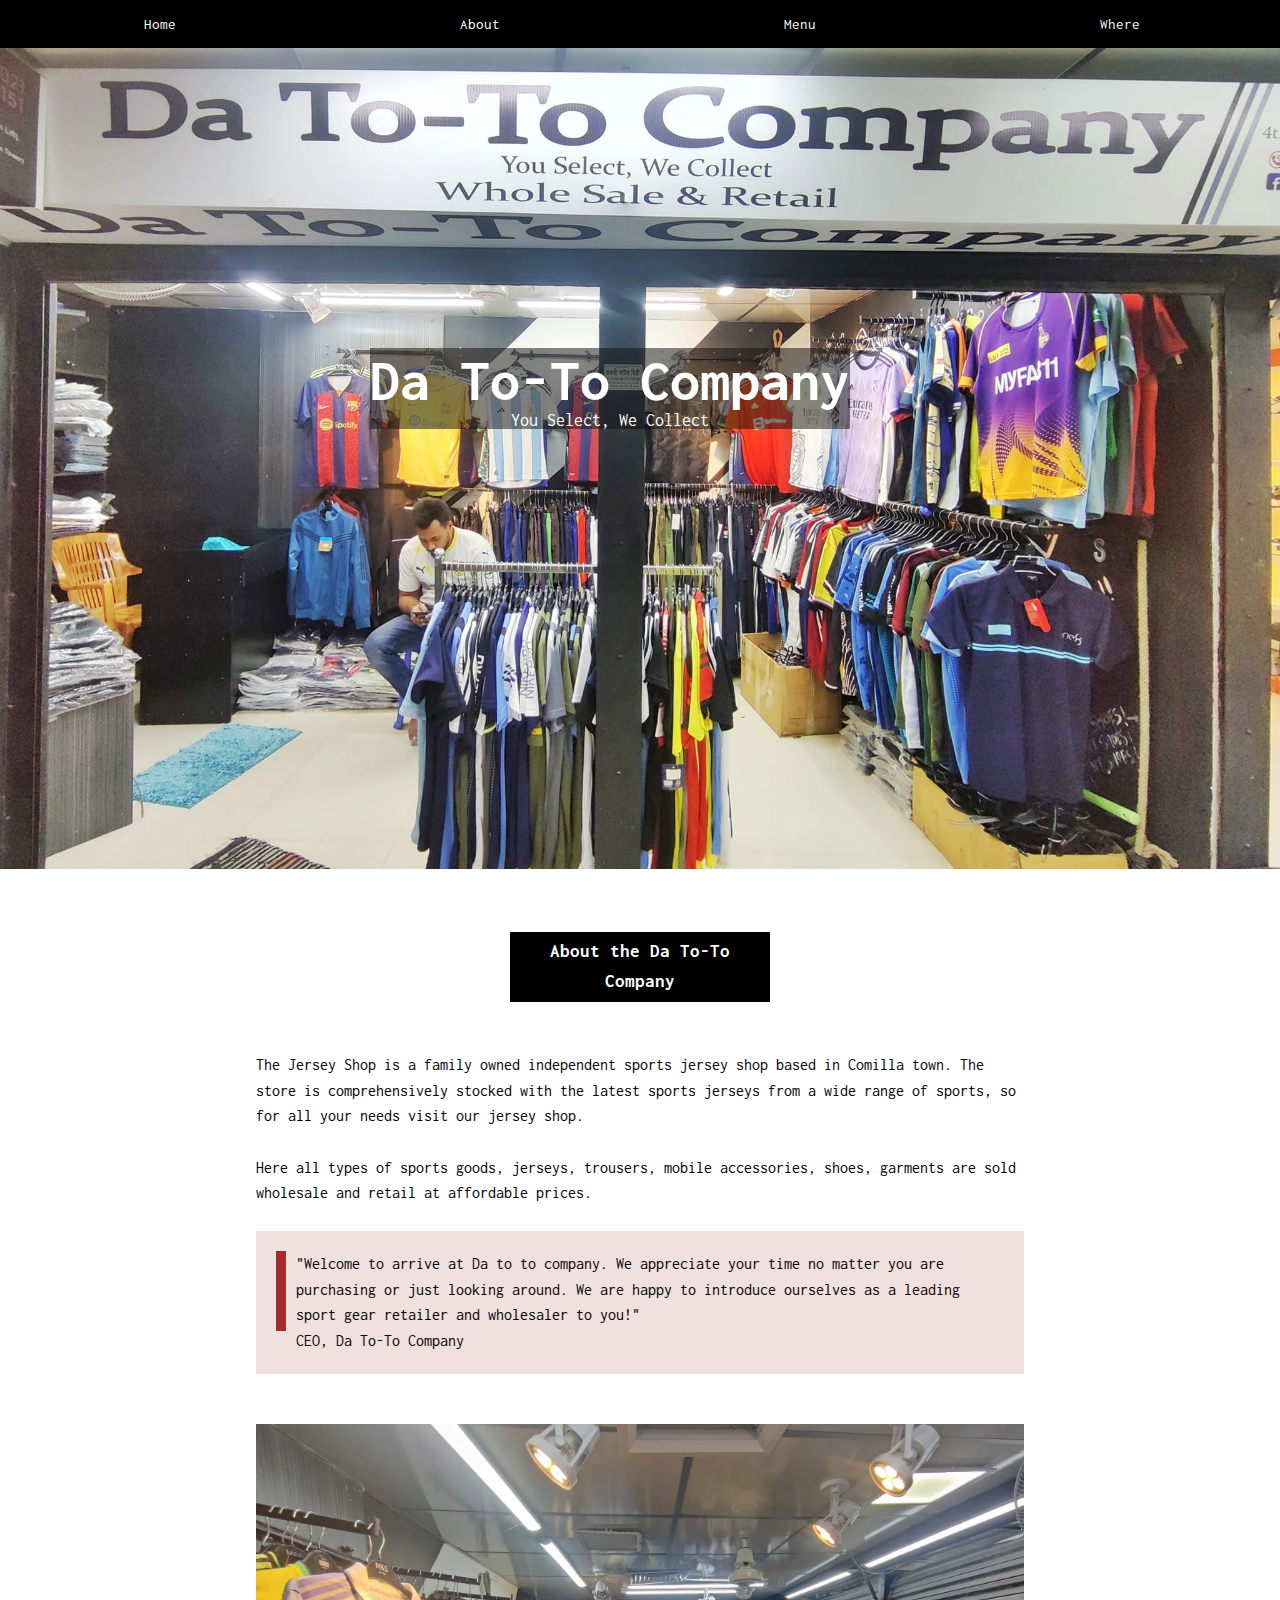
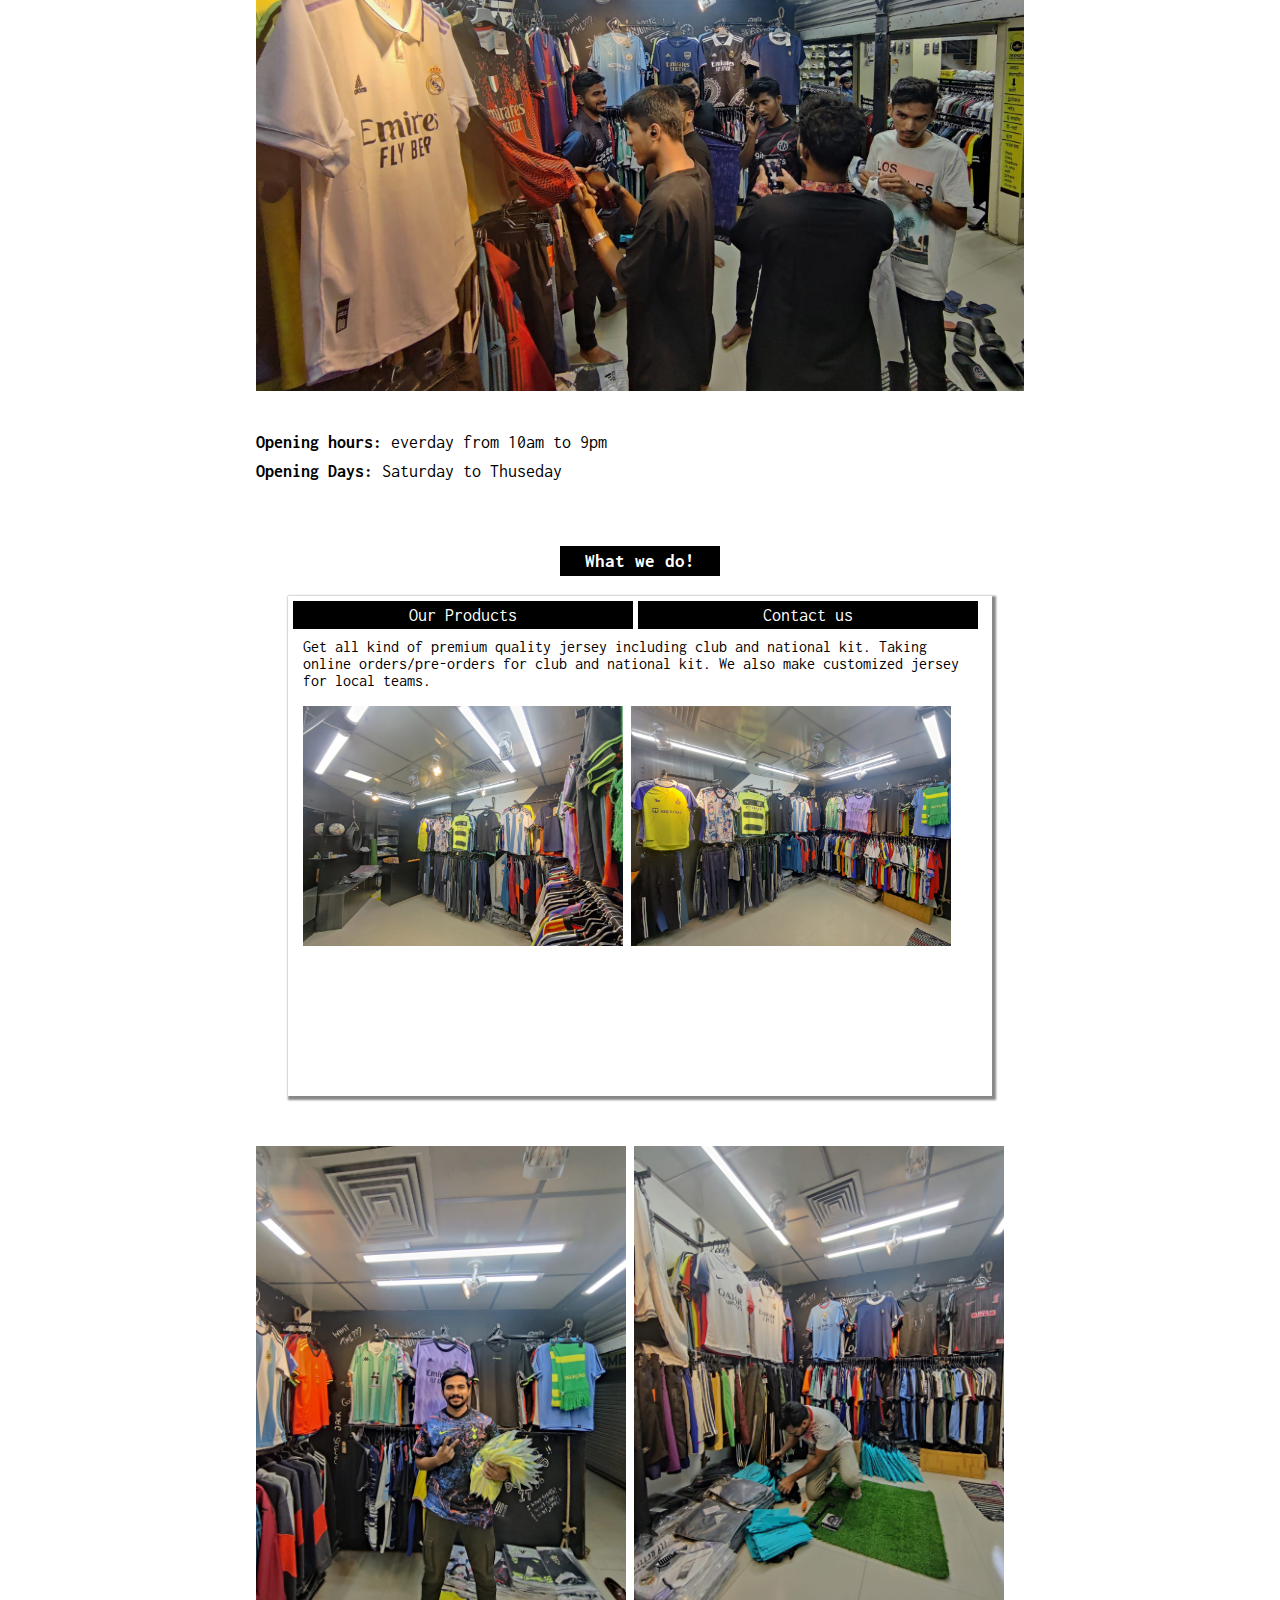
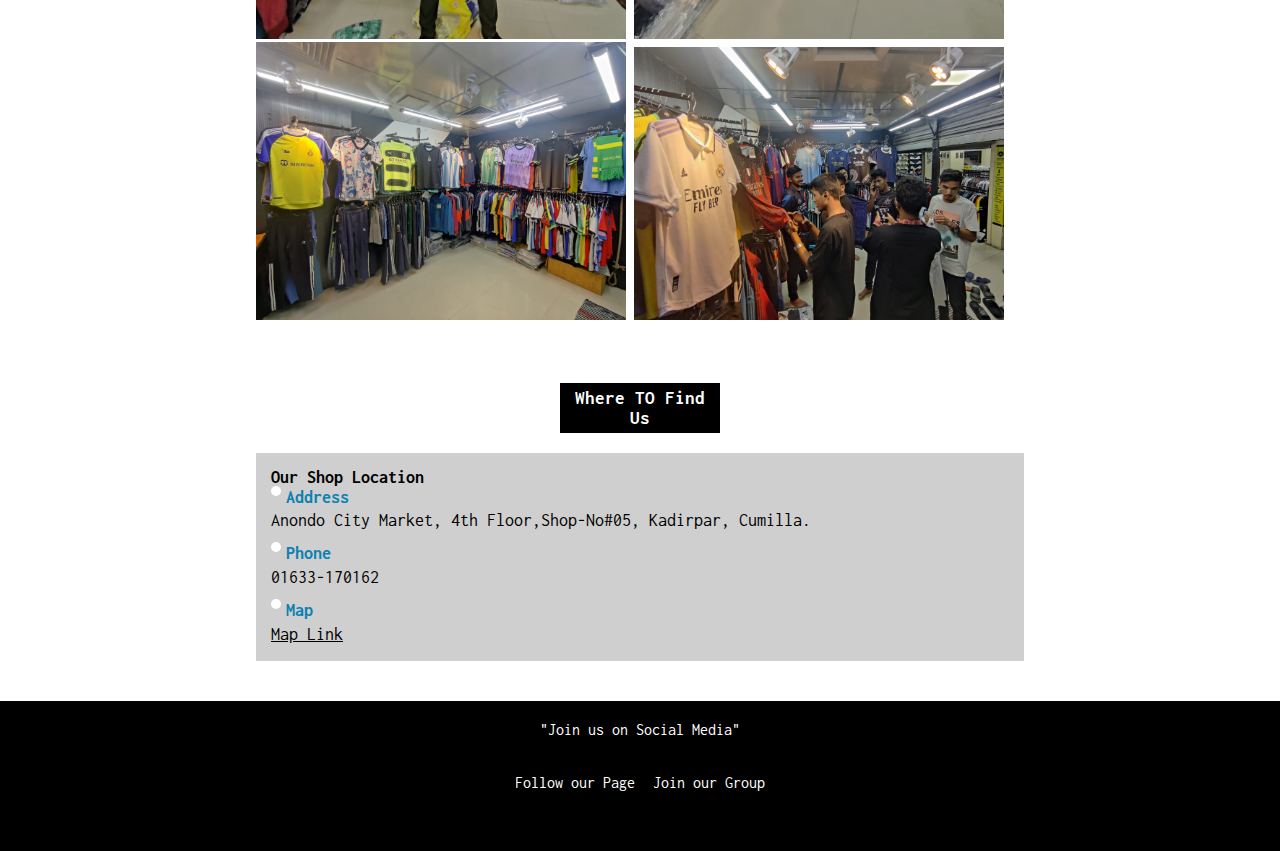
<file: index.html>
<!DOCTYPE html>
<html lang="en">
<head>
    <meta charset="UTF-8">
    <meta http-equiv="X-UA-Compatible" content="IE=edge">
    <meta name="viewport" content="width=device-width, initial-scale=1.0">
    <meta name="description" content="Get all kind of premium quality jersey including club and national kit.
    Taking online orders/pre-orders for club and national kit. We also make customized jersey for local teams.">
    <meta name="keywords" content="da to to company, da to to, da, to, company, da to to company facebook, da to to company website">
    <meta name="author" content="Riaz Islam">
    <title>Da To To Company </title>
    <link rel="stylesheet" href="style.css">
    <link rel="icon" type="image/x-icon" href="tab-logo.jpg">
    <link rel="preconnect" href="https://fonts.googleapis.com">
    <link rel="preconnect" href="https://fonts.gstatic.com" crossorigin>
    <link href="https://fonts.googleapis.com/css2?family=Inconsolata:wght@200;300;400;500;600;700;800;900&display=swap" rel="stylesheet">
    <link rel="stylesheet" href="https://cdnjs.cloudflare.com/ajax/libs/font-awesome/6.2.0/css/all.min.css" integrity="sha512-xh6O/CkQoPOWDdYTDqeRdPCVd1SpvCA9XXcUnZS2FmJNp1coAFzvtCN9BmamE+4aHK8yyUHUSCcJHgXloTyT2A==" crossorigin="anonymous" referrerpolicy="no-referrer" />
    
</head>
<body>
<div class="nav-bar" id="home">
    <nav>
       <div class="nav">
        <div class="nav-home item s3">
            <a class="a" href="#home">Home</a>
        </div>
        <div class="nav-home item s3">
            <a class="a" href="#about">About</a>
        </div>
        <div class="nav-home item s3">
            <a class="a" href="#menu">Menu</a>
        </div>
        <div class="nav-home item s3">
            <a class="a" href="#where">Where</a>
        </div>
       </div>
    </nav>
</div>
    <div class="header">
        <div class="header-text">
            <h2>Da To-To Company</h2>
            <p>You Select, We Collect</p>
        </div>
        <div class="header-img">
            <img src="header background.jpg" alt="cafe picture">
        </div>
        <div class="social-media-icon">
            <a href="https://www.facebook.com/profile.php?id=100064128483361" target="_blank"><i class="fa-brands fa-facebook"></i></a>
            <a href="https://www.facebook.com/messages/t/105486077889499" target="_blank"><i class="fa-brands fa-facebook-messenger"></i></a>
            <a href="https://api.whatsapp.com/send?phone=%2B8801831137373&data=ARBhW7VNalTVVVPpBwJLUkg_HeJMVvFYA_-M5kgmU4d6npcm9FkYD0G2wDBqKzrmguAnzavmC826F-nlXOmbHuOcAmPsjtkq2edvP3_5vxaHpArWqbhj2bhBFV-2isQrB0flsMGLoSpDtlTFS1BEiTc0bA&source=FB_Page&app=facebook&entry_point=page_cta&fbclid=IwAR3n8OAdn8s-jjke7QhUshY9aa8KVHiY9KfA5gJjlLYsxuDKD4pVJ_LlPvc" target="_blank"><i class="fa-brands fa-whatsapp"></i></a>
        </div>
    </div>
    
    <div class="main" id="about">
        <div class="about-menu">
           <h3>About the Da To-To Company</h3>
           <p>The Jersey Shop is a family owned independent sports jersey shop based in Comilla town. The store is comprehensively stocked with the latest sports jerseys from a wide range of sports, so for all your needs visit our jersey shop.</p>
            <br>
            <p>Here all types of sports goods, jerseys, trousers, mobile accessories, shoes, garments are sold wholesale and retail at affordable prices. </p>
            <br>
            <div class="about-menu-dialogue">
                <div class="margin"></div>
               <p>"Welcome to arrive at Da to to company. We appreciate your time no matter you are purchasing or just looking around. We are happy to introduce ourselves as a leading sport gear retailer and wholesaler to you!"</p>
               <p>CEO, Da To-To Company</p>
            </div>
            <div class="about-img">
                <img src="about menu picture.jpg" alt="">
                <p><span>Opening hours:</span> everday from 10am to 9pm</p>
                <p><span>Opening Days: </span>Saturday to Thuseday</p>
            </div>
        </div>
    </div>
    <h3>What we do!</h3>
    <div class="main-2" id="menu">
         <!-- Menu Container -->
            <div class="w3-container menu-nav" id="menu">
                <div class="w3-content menu-content" >
                    <div class="menu-nav-2 menu-nav-3 w3-row w3-center w3-card w3-padding">
                            <a href="javascript:void(0)" class="aa" onclick="openMenu(event, 'Eat');" id="myLink">
                        <div class="w3-col eat s6 tablink">Our Products</div>
                            </a>
                            <a href="javascript:void(0)" class="aa" onclick="openMenu(event, 'Drinks');">
                        <div class="w3-col drink s6 tablink">Contact us</div>
                            </a>
                    </div>
  
                    <div id="Eat" class="w3-container our-products menu w3-padding-48 w3-card">
                    <br> <p>    Get all kind of premium quality jersey including club and national kit.
                        Taking online orders/pre-orders for club and national kit. We also make customized jersey for local teams.</p><br>
                        <div class="our-products-img">
                            <img src="menu-pic-03.jpg" alt="">
                            <img src="menu-pic-05.jpg" alt="">
                        </div>
                    </div>
  
                    <div id="Drinks" class="w3-container contact-us menu w3-padding-48 w3-card">
                        
                         <div class="contact-us-1"> <br>
                            <img src="img-jobaer.jpg" alt="" width="120px" >
                            <h4>Jubaer bin Iqbal</h4>
                            <p class="p">CEO, Da To-To Comapny</p>
                            <p><span><i class="fa-solid fa-phone"></i></span> 01980-387959</p>
                            <p class="pp fb-icon fb-icon-01"><a href="https://www.facebook.com/profile.php?id=100017449650800" target="_blank" title="follow him in Facebook"><i class="fa-brands fa-facebook" style="color: #2454a8;"></i></a></p>
                         </div>

                         <div class="contact-us-2 contact-us-1"> <br>
                            <img src="img-moshin.jpg" alt="" width="120px" >
                            <h4>Mohammad Shawktozaman Mohsin</h4>
                            <p class="p">CEO, Da To-To Comapny</p>
                            <p><span><i class="fa-solid fa-phone"></i></span> 01831-137373</p>
                            <p class="pp fb-icon fb-icon-02"><a href="https://www.facebook.com/strasburger.mohsin" target="_blank" title="follow him in Facebook"><i class="fa-brands fa-facebook" style="color: #2454a8;"></i></a></p>
                         </div>
                       
                       
                        <div class="contact-us-3 contact-us-1"> <br>
                            <img src="img-jui.jpg" alt="" width="120px" >
                            <h4>Majbah Uddin Jui</h4>
                            <p class="p">Da To-To Comapny</p>
                            <p><span><i class="fa-solid fa-phone"></i></span> 01317-617564</p>
                            <p class="pp fb-icon fb-icon-03"><a href="https://www.facebook.com/majbahuddin.jui" target="_blank" title="follow him in Facebook"><i class="fa-brands fa-facebook" style="color: #2454a8;"></i></a></p>
                        </div>

                        <div class="contact-us-4 contact-us-1"> <br>
                            <img src="img-nabi.jpg" alt="" width="120px" >
                            <h4>Noor Un Nabi</h4>
                            <p class="p">Da To-To Comapny</p>
                            <p><span><i class="fa-solid fa-phone"></i></span> 01633-170162</p>
                            <p class="pp fb-icon fb-icon-04"><a href="https://www.facebook.com/noor.nabi.399" target="_blank" title="follow him in Facebook"><i class="fa-brands fa-facebook" style="color: #2454a8;"></i></a></p>
                        </div>
                   
                    </div>  
                
                </div>
            </div>
    </div>
    <div class="main-3">
        <img src="menu-pic-04.jpg" alt="">
        <img src="menu-pic-01.jpg" alt="">
        <img src="menu-pic-05.jpg" alt="">
        <img src="about menu picture.jpg" alt="">
    </div>
    <h3>Where TO Find Us</h3>
    <div class="address" id="where">
        <div class="address-location">
            <h2>Our Shop Location</h2>
            <div class="address-details">
                <ul>
                    <li class="li-p"><p><i class="fa-solid fa-map-location-dot"></i></p>
                    <ul class="ul">
                        <li class="li-blue">Address</li>
                        <li>Anondo City Market, 4th Floor,Shop-No#05, Kadirpar, Cumilla.</li>
                    </ul>
                    </li>
                </ul>
            </div>


            <div class="address-details-2">
                <ul>
                    <li class="li-p"><p><i class="fa-solid fa-phone"></i></p>
                    <ul class="ul">
                        <li class="li-blue">Phone</li>
                        <li>01633-170162</li>
                    </ul>
                    </li>
                </ul>
            </div>
            <div class="address-details-2">
                <ul>
                    <li class="li-p"><p><i class="fa-solid fa-location-dot"></i></p>
                    <ul class="ul">
                        <li class="li-blue">Map </li>
                        <li><a href="https://www.google.com/maps/place/Anondo+City+Centre/@23.461401,91.1800067,17z/data=!3m1!4b1!4m6!3m5!1s0x37547f2ff9eab3cb:0xb9c5c56f44254f0e!8m2!3d23.461401!4d91.1825816!16s%2Fg%2F11dyn_j7ql?authuser=0&entry=ttu" target="_blank">Map Link</a></li>
                    </ul>
                    </li>
                </ul>
            </div>
        </div>  
    </div>
 
    <div class="footer">
        <div class="social-media-icon">
            <p>"Join us on Social Media"</p>
            <p>
             <a href="https://www.facebook.com/profile.php?id=100064128483361" target="_blank" class="a1"><i class="fa-brands fa-facebook fa-spin" style="color: #2977ff;"></i></a>
             <a href="https://www.facebook.com/groups/289282458854697" target="_blank" class="a2"><i class="fa-brands fa-facebook fa-flip" style="color: #2977ff;"></i></a>
            </p>
        </div>
        <div class="back-to-top">
            <a href=""></a>
        </div>
    </div>


            <script>
                // Tabbed Menu
                function openMenu(evt, menuName) {
                  var i, x, tablinks;
                  x = document.getElementsByClassName("menu");
                  for (i = 0; i < x.length; i++) {
                    x[i].style.display = "none";
                  }
                  tablinks = document.getElementsByClassName("tablink");
                  for (i = 0; i < x.length; i++) {
                    tablinks[i].className = tablinks[i].className.replace(" w3-dark-grey", "");
                  }
                  document.getElementById(menuName).style.display = "block";
                  evt.currentTarget.firstElementChild.className += " w3-dark-grey";
                }
                document.getElementById("myLink").click();
                </script>
</body>
</html>
</file>
<file: style.css>
* {
  margin: 0;
  padding: 0;
  box-sizing: border-box;
  text-decoration: none;
  list-style: none;
}

body {
  font-family: "Inconsolata", monospace;
}

nav .nav {
  overflow: hidden;
}
nav .nav .item {
  padding: 8px 16px;
  background-color: black;
  width: 24.9999%;
  float: left;
}
nav .nav .item .a {
  display: block;
  text-align: center;
}
nav .nav a {
  padding: 8px 16px;
  font-size: 15px;
  background-color: black;
  color: white;
}
nav .nav a:hover {
  background-color: white;
  color: black;
}

.header {
  position: relative;
}
.header .header-img img {
  width: 100%;
}
.header .header-text {
  position: absolute;
  top: 300px;
  left: 320px;
  background-color: rgba(14, 13, 13, 0.5);
  color: white;
  animation: text 2s 1;
}
.header .header-text h2 {
  font-size: 80px;
}
.header .header-text p {
  font-size: 22px;
  text-align: center;
}
.header .social-media-icon {
  position: absolute;
  bottom: 50px;
  left: 100px;
  animation: icon 2s 1;
}
.header .social-media-icon a {
  font-size: 60px;
  margin-left: 10px;
  color: black;
}
.header .social-media-icon a i:hover {
  color: #444444;
}

.main {
  width: 60%;
  margin: auto;
}
.main .about-menu {
  line-height: 1.6;
}
.main .about-menu h3 {
  width: 260px;
  margin: auto;
  padding: 5px;
  margin-top: 60px;
  margin-bottom: 50px;
  background-color: black;
  color: white;
}
.main .about-menu .about-menu-dialogue {
  padding: 20px;
  background-color: rgb(240, 225, 225);
  margin-bottom: 50px;
}
.main .about-menu .about-menu-dialogue .p-bold {
  font-weight: bold;
}
.main .about-menu .about-menu-dialogue .margin {
  width: 10px;
  height: 80px;
  background-color: brown;
  display: block;
  float: left;
  margin-right: 10px;
}
.main .about-menu .about-img {
  margin-bottom: 30px;
}
.main .about-menu .about-img img {
  width: 100%;
  margin-bottom: 30px;
}
.main .about-menu .about-img p {
  font-size: 18px;
  line-height: 1.6;
}
.main .about-menu .about-img p span {
  font-weight: bold;
}

h3 {
  width: 120px;
  margin: auto;
  padding: 5px;
  margin-top: 60px;
  margin-bottom: 20px;
  background-color: black;
  color: white;
  text-align: center;
}

.main-2 .menu-nav {
  width: 55%;
  margin: auto;
  margin-bottom: 50px;
  height: 400px;
  box-shadow: 2px 2px 2px 2px #888888;
}
.main-2 .menu-nav .menu-content .menu-nav-2 {
  padding: 5px;
}
.main-2 .menu-nav .menu-content .menu-nav-2 a {
  background-color: black;
  color: white;
  text-align: center;
  padding: 5px;
  font-size: 18px;
  margin-right: 5px;
}
.main-2 .menu-nav .menu-content .menu-nav-2 a:hover {
  background-color: rgb(53, 51, 51);
}
.main-2 .menu-nav .menu-content .menu-nav-2 .aa {
  display: block;
  float: left;
  width: 49%;
}
.main-2 .menu-nav .menu-content .our-products {
  width: 100%;
  padding: 15px;
}
.main-2 .menu-nav .menu-content .our-products .our-products-img img {
  width: 320px;
}
.main-2 .menu-nav .menu-content .contact-us {
  width: 100%;
}
.main-2 .menu-nav .menu-content .contact-us .contact-us-1 {
  position: relative;
  display: block;
  float: left;
  width: 45%;
  margin-left: 15px;
}
.main-2 .menu-nav .menu-content .contact-us .contact-us-1 img {
  display: block;
  float: left;
  margin-right: 15px;
}
.main-2 .menu-nav .menu-content .contact-us .contact-us-1 h4 {
  margin-top: 8px;
}
.main-2 .menu-nav .menu-content .contact-us .contact-us-1 .p {
  font-size: 12px;
  line-height: 1.5;
}
.main-2 .menu-nav .menu-content .contact-us .contact-us-1 p {
  font-size: 15px;
}
.main-2 .menu-nav .menu-content .contact-us .contact-us-1 .pp {
  margin-top: 8px;
}
.main-2 .menu-nav .menu-content .contact-us .contact-us-1 .pp a {
  font-size: 28px;
  background: white;
  border-radius: 50%;
}
.main-2 .menu-nav .menu-content .contact-us .contact-us-1 .fb-icon {
  position: absolute;
  bottom: 5px;
  left: 10px;
}

.main-3 {
  width: 60%;
  margin: auto;
}
.main-3 img {
  width: 370px;
}

h3 {
  width: 160px;
  margin: auto;
  padding: 5px;
  margin-top: 60px;
  margin-bottom: 20px;
  background-color: black;
  color: white;
  text-align: center;
}

.address {
  width: 60%;
  margin: auto;
}
.address .address-location {
  width: 80%;
  margin: auto;
  padding: 15px;
  background-color: rgba(14, 13, 13, 0.2);
}
.address .address-location ul {
  line-height: 1.3;
  font-size: 18px;
}
.address .address-location ul .li-p p {
  display: block;
  text-align: left;
  float: left;
  margin-right: 5px;
  font-size: 18px;
  background-color: white;
  padding: 5px;
  border-radius: 100%;
}
.address .address-location ul li .ul {
  display: block;
}
.address .address-location ul li .li-blue {
  color: rgb(10, 129, 177);
  font-weight: bold;
}
.address .address-location ul li li a {
  color: black;
  text-decoration: underline;
}
.address .address-location .address-details-2 {
  margin-top: 10px;
}

.w3-container {
  width: 60%;
  margin: auto;
}

.footer {
  width: 100%;
  height: 150px;
  background-color: black;
  margin-top: 40px;
  overflow: hidden;
}
.footer .social-media-icon {
  width: 50%;
  margin: auto;
}
.footer .social-media-icon p {
  text-align: center;
  color: white;
  padding-top: 20px;
}
.footer .social-media-icon a {
  font-size: 35px;
  text-align: center;
}
.footer .social-media-icon .a1::after {
  content: "Follow our Page";
  display: inline-block;
  font-size: 16px;
  color: white;
  margin-right: 10px;
}
.footer .social-media-icon .a2::after {
  content: "Join our Group";
  display: inline-block;
  font-size: 16px;
  color: white;
}

@keyframes text {
  0% {
    color: black;
    margin-top: -80px;
    transition: 0.1s all ease-in-out;
  }
}
@keyframes icon {
  0% {
    color: black;
    margin-left: -80px;
    transition: 0.1s all ease-in-out;
  }
}
@media only screen and (min-width: 768px) {
  .header .header-text {
    top: 180px;
    left: 180px;
  }
  .header .header-text h2 {
    font-size: 60px;
  }
  .header .header-text p {
    font-size: 18px;
  }
  .header .social-media-icon {
    bottom: 50px;
    left: 100px;
  }
  .header .social-media-icon a {
    font-size: 35px;
  }
  .main-2 .menu-nav {
    height: 720px;
  }
  .main-2 .menu-nav .menu-content .menu-nav-2 .aa {
    width: 48%;
  }
  .main-2 .menu-nav .menu-content .our-products .our-products-img img {
    width: 380px;
  }
  .main-2 .menu-nav .menu-content .contact-us {
    width: 100%;
  }
  .main-2 .menu-nav .menu-content .contact-us .contact-us-1 {
    position: relative;
    display: block;
    float: none;
    width: 60%;
    margin-left: 15px;
  }
  .main-2 .menu-nav .menu-content .contact-us .contact-us-1 img {
    display: block;
    float: left;
    margin-right: 15px;
  }
  .main-2 .menu-nav .menu-content .contact-us .contact-us-1 h4 {
    margin-top: 8px;
  }
  .main-2 .menu-nav .menu-content .contact-us .contact-us-1 .p {
    font-size: 12px;
    line-height: 1.5;
  }
  .main-2 .menu-nav .menu-content .contact-us .contact-us-1 p {
    font-size: 15px;
  }
  .main-2 .menu-nav .menu-content .contact-us .contact-us-1 .pp {
    margin-top: 8px;
  }
  .main-2 .menu-nav .menu-content .contact-us .contact-us-1 .pp a {
    font-size: 28px;
    background: white;
    border-radius: 50%;
  }
  .main-2 .menu-nav .menu-content .contact-us .contact-us-1 .fb-icon {
    position: absolute;
    bottom: 0px;
    left: 10px;
  }
  .main-2 .menu-nav .menu-content .contact-us .contact-us-1 .fb-icon-01 {
    bottom: 0px;
    left: 10px;
  }
  .main-2 .menu-nav .menu-content .contact-us .contact-us-1 .fb-icon-02 {
    bottom: 8px;
    left: 10px;
  }
  .main-2 .menu-nav .menu-content .contact-us .contact-us-1 .fb-icon-03 {
    bottom: -25px;
    left: 10px;
  }
  .main-2 .menu-nav .menu-content .contact-us .contact-us-1 .fb-icon-04 {
    bottom: -50px;
    left: 10px;
  }
  .main-2 .menu-nav .menu-content .contact-us .contact-us-2 {
    margin-top: 20px;
  }
  .main-2 .menu-nav .menu-content .contact-us .contact-us-4 {
    margin-top: 40px;
  }
  .main-3 {
    width: 60%;
    margin: auto;
  }
  .main-3 img {
    width: 450px;
  }
  .address {
    width: 60%;
    margin: auto;
  }
  .address .address-location {
    display: block;
    width: 100%;
    float: none;
    padding: 15px;
    background-color: rgba(14, 13, 13, 0.2);
  }
  .address .address-location h2 {
    font-size: 18px;
  }
}
@media only screen and (min-width: 1200px) {
  .header .header-text {
    top: 300px;
    left: 370px;
  }
  .header .header-text h2 {
    font-size: 60px;
  }
  .header .header-text p {
    font-size: 18px;
  }
  .header .social-media-icon {
    bottom: 50px;
    left: 100px;
  }
  .header .social-media-icon a {
    font-size: 35px;
  }
  .main-2 .menu-nav {
    height: 500px;
  }
  .main-2 .menu-nav .menu-content .menu-nav-2 .aa {
    width: 49%;
  }
  .main-2 .menu-nav .menu-content .our-products .our-products-img img {
    width: 320px;
  }
  .main-2 .menu-nav .menu-content .contact-us {
    width: 100%;
  }
  .main-2 .menu-nav .menu-content .contact-us .contact-us-1 {
    position: relative;
    display: block;
    float: left;
    width: 45%;
    margin-left: 15px;
  }
  .main-2 .menu-nav .menu-content .contact-us .contact-us-1 .pp {
    margin-top: 8px;
  }
  .main-2 .menu-nav .menu-content .contact-us .contact-us-1 .pp a {
    font-size: 28px;
    background: white;
    border-radius: 50%;
  }
  .main-2 .menu-nav .menu-content .contact-us .contact-us-1 .fb-icon {
    position: absolute;
    bottom: 5px;
    left: 10px;
  }
  .main-3 img {
    width: 370px;
  }
}
@media only screen and (max-width: 992px) {
  .header .header-text {
    top: 300px;
    left: 300px;
  }
  .header .header-text h2 {
    font-size: 60px;
  }
  .header .header-text p {
    font-size: 18px;
  }
  .header .social-media-icon {
    bottom: 50px;
    left: 100px;
  }
  .header .social-media-icon a {
    font-size: 35px;
  }
  .main-2 .menu-nav {
    width: 60%;
    height: 720px;
  }
  .main-2 .menu-nav .menu-content .menu-nav-2 .aa {
    width: 48%;
  }
  .main-2 .menu-nav .menu-content .our-products .our-products-img img {
    width: 380px;
  }
  .main-2 .menu-nav .menu-content .contact-us {
    width: 100%;
  }
  .main-2 .menu-nav .menu-content .contact-us .contact-us-1 {
    position: relative;
    display: block;
    float: left;
    width: 70%;
    margin-left: 15px;
  }
  .main-2 .menu-nav .menu-content .contact-us .contact-us-1 img {
    display: block;
    float: left;
    margin-right: 15px;
  }
  .main-2 .menu-nav .menu-content .contact-us .contact-us-1 h4 {
    margin-top: 8px;
  }
  .main-2 .menu-nav .menu-content .contact-us .contact-us-1 .p {
    font-size: 12px;
    line-height: 1.5;
  }
  .main-2 .menu-nav .menu-content .contact-us .contact-us-1 p {
    font-size: 15px;
  }
  .main-2 .menu-nav .menu-content .contact-us .contact-us-1 .pp {
    margin-top: 8px;
  }
  .main-2 .menu-nav .menu-content .contact-us .contact-us-1 .pp a {
    font-size: 28px;
    background: white;
    border-radius: 50%;
  }
  .main-2 .menu-nav .menu-content .contact-us .contact-us-1 .fb-icon {
    position: absolute;
    bottom: 0px;
    left: 10px;
  }
  .main-2 .menu-nav .menu-content .contact-us .contact-us-1 .fb-icon-01 {
    bottom: 3px;
    left: 10px;
  }
  .main-2 .menu-nav .menu-content .contact-us .contact-us-1 .fb-icon-02 {
    bottom: 8px;
    left: 10px;
  }
  .main-2 .menu-nav .menu-content .contact-us .contact-us-1 .fb-icon-03 {
    bottom: 5px;
    left: 10px;
  }
  .main-2 .menu-nav .menu-content .contact-us .contact-us-1 .fb-icon-04 {
    bottom: 10px;
    left: 7px;
  }
  .main-2 .menu-nav .menu-content .contact-us .contact-us-2 {
    margin-top: 20px;
  }
  .main-2 .menu-nav .menu-content .contact-us .contact-us-4 {
    margin-top: 10px;
  }
  .main-3 img {
    width: 470px;
  }
}
@media only screen and (max-width: 510px) {
  .header .header-text {
    top: 80px;
    left: 60px;
  }
  .header .header-text h2 {
    font-size: 25px;
  }
  .header .header-text p {
    font-size: 14px;
  }
  .header .social-media-icon {
    bottom: 20px;
    left: 40px;
  }
  .header .social-media-icon a {
    font-size: 25px;
    margin-left: 5px;
  }
  .main {
    width: 80%;
  }
  .main .about-menu p {
    font-size: 12px;
    text-align: justify;
  }
  .main .about-menu .about-img p {
    font-size: 14px;
  }
  .main .about-menu .about-menu-dialogue .margin {
    height: 125px;
  }
  .main-2 .menu-nav {
    width: 80%;
    height: 620px;
  }
  .main-2 .menu-nav .menu-content .menu-nav-2 .aa {
    width: 45%;
  }
  .main-2 .menu-nav .menu-content .menu-nav-2 .aa div {
    font-size: 14px;
  }
  .main-2 .menu-nav .menu-content .our-products p {
    font-size: 12px;
    text-align: justify;
  }
  .main-2 .menu-nav .menu-content .our-products .our-products-img img {
    width: 230px;
  }
  .main-2 .menu-nav .menu-content .contact-us .contact-us-1 img {
    width: 80px;
  }
  .main-2 .menu-nav .menu-content .contact-us .contact-us-1 .fb-icon {
    bottom: 55px;
    left: 10px;
  }
  .main-2 .menu-nav .menu-content .contact-us .contact-us-1 .fb-icon a {
    font-size: 15px;
  }
  .main-2 .menu-nav .menu-content .contact-us .contact-us-1 p .p1 {
    font-size: 10px;
  }
  .main-2 .menu-nav .menu-content .contact-us .contact-us-1 .p {
    font-size: 10px;
  }
  .main-2 .menu-nav .menu-content .contact-us .contact-us-1 .fb-icon-01 {
    bottom: 3px;
    left: 10px;
  }
  .main-2 .menu-nav .menu-content .contact-us .contact-us-1 .fb-icon-02 {
    bottom: 8px;
    left: 10px;
  }
  .main-2 .menu-nav .menu-content .contact-us .contact-us-1 .fb-icon-03 {
    bottom: 5px;
    left: 10px;
  }
  .main-2 .menu-nav .menu-content .contact-us .contact-us-1 .fb-icon-04 {
    bottom: 10px;
    left: 7px;
  }
  .main-2 .menu-nav .menu-content .contact-us .contact-us-01 h4 {
    font-size: 12px;
  }
  .main-2 .menu-nav .menu-content .contact-us .contact-us-2 h4 {
    font-size: 12px;
  }
  .main-3 {
    width: 80%;
  }
  .main-3 img {
    width: 250px;
  }
  .address {
    width: 80%;
    margin: auto;
  }
  .address .address-location h2 {
    font-size: 18px;
  }
  .address .address-location ul {
    font-size: 14px;
  }
  .address .address-location ul .li-p p {
    font-size: 16px;
  }
  .footer .social-media-icon {
    width: 80%;
  }
  .footer .social-media-icon .a1::after {
    font-size: 14px;
  }
  .footer .social-media-icon .a2::after {
    font-size: 14px;
  }
}/*# sourceMappingURL=style.css.map */
</file>
